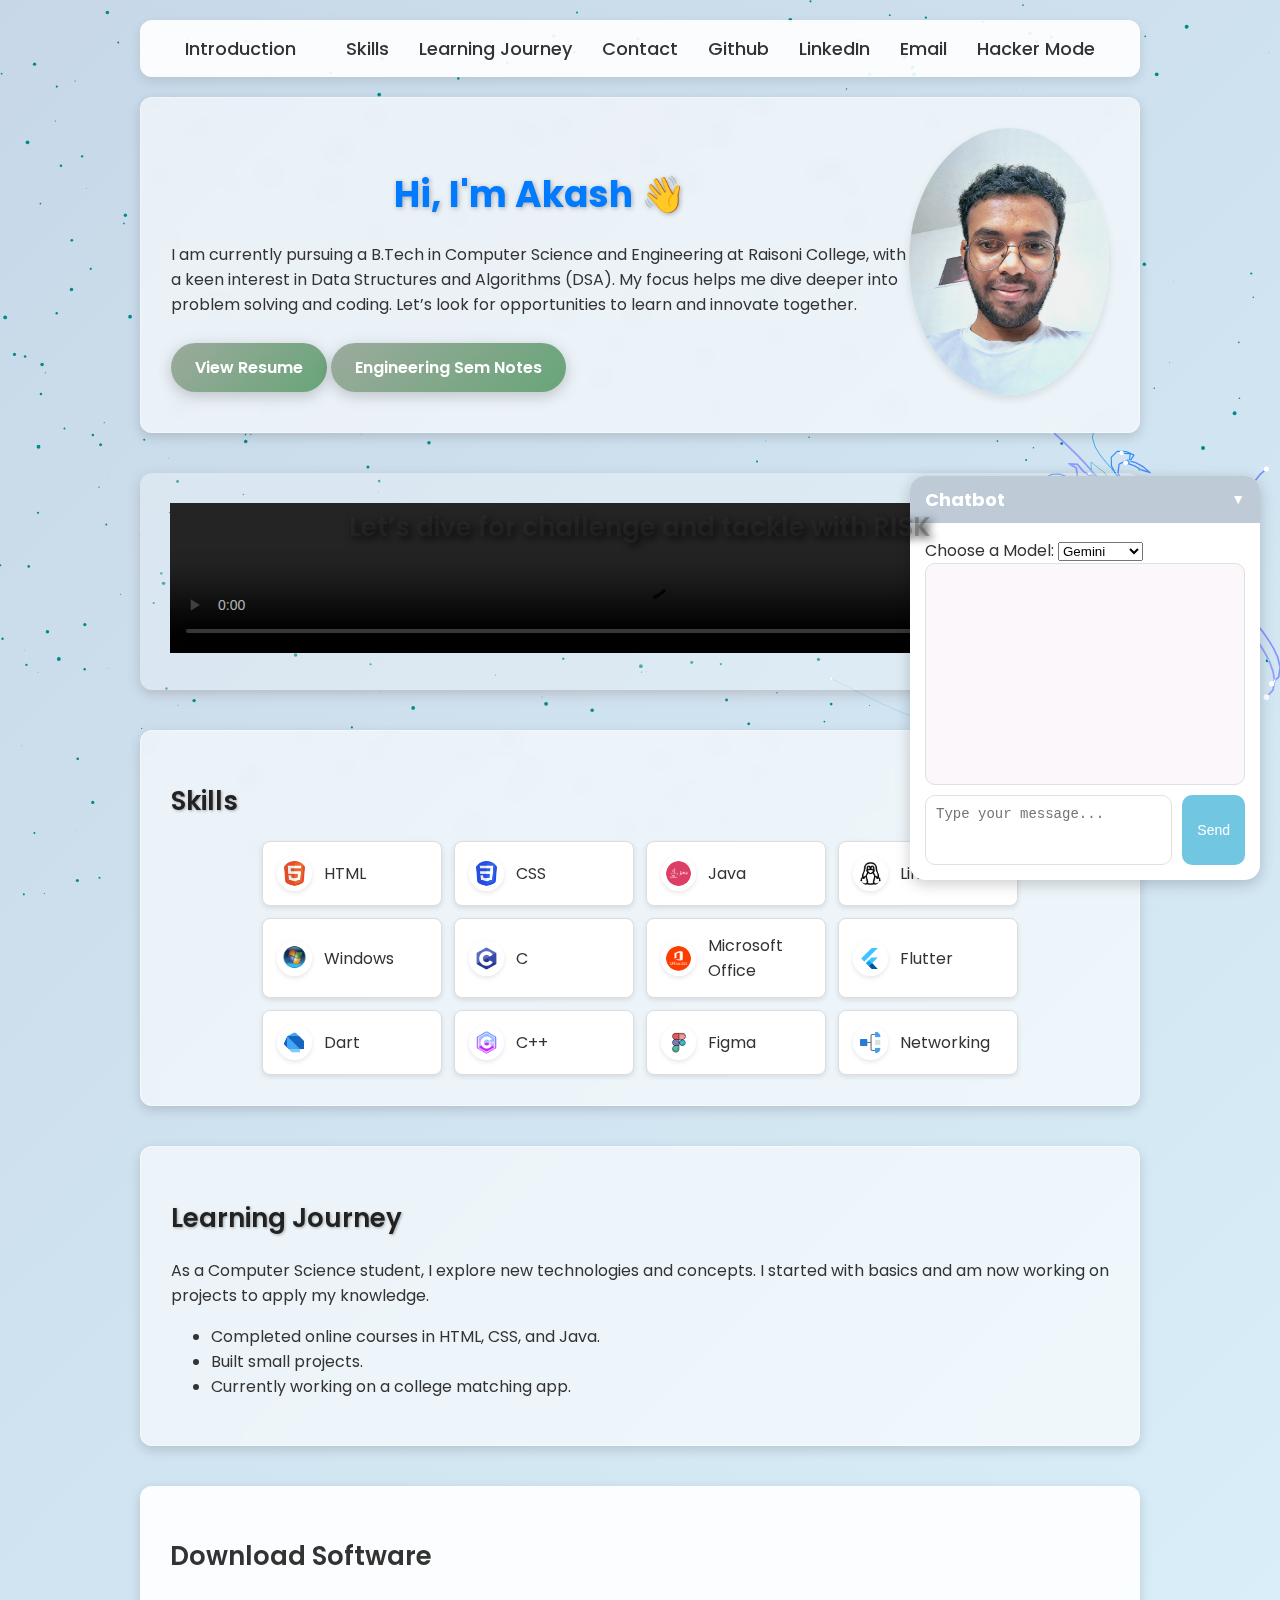
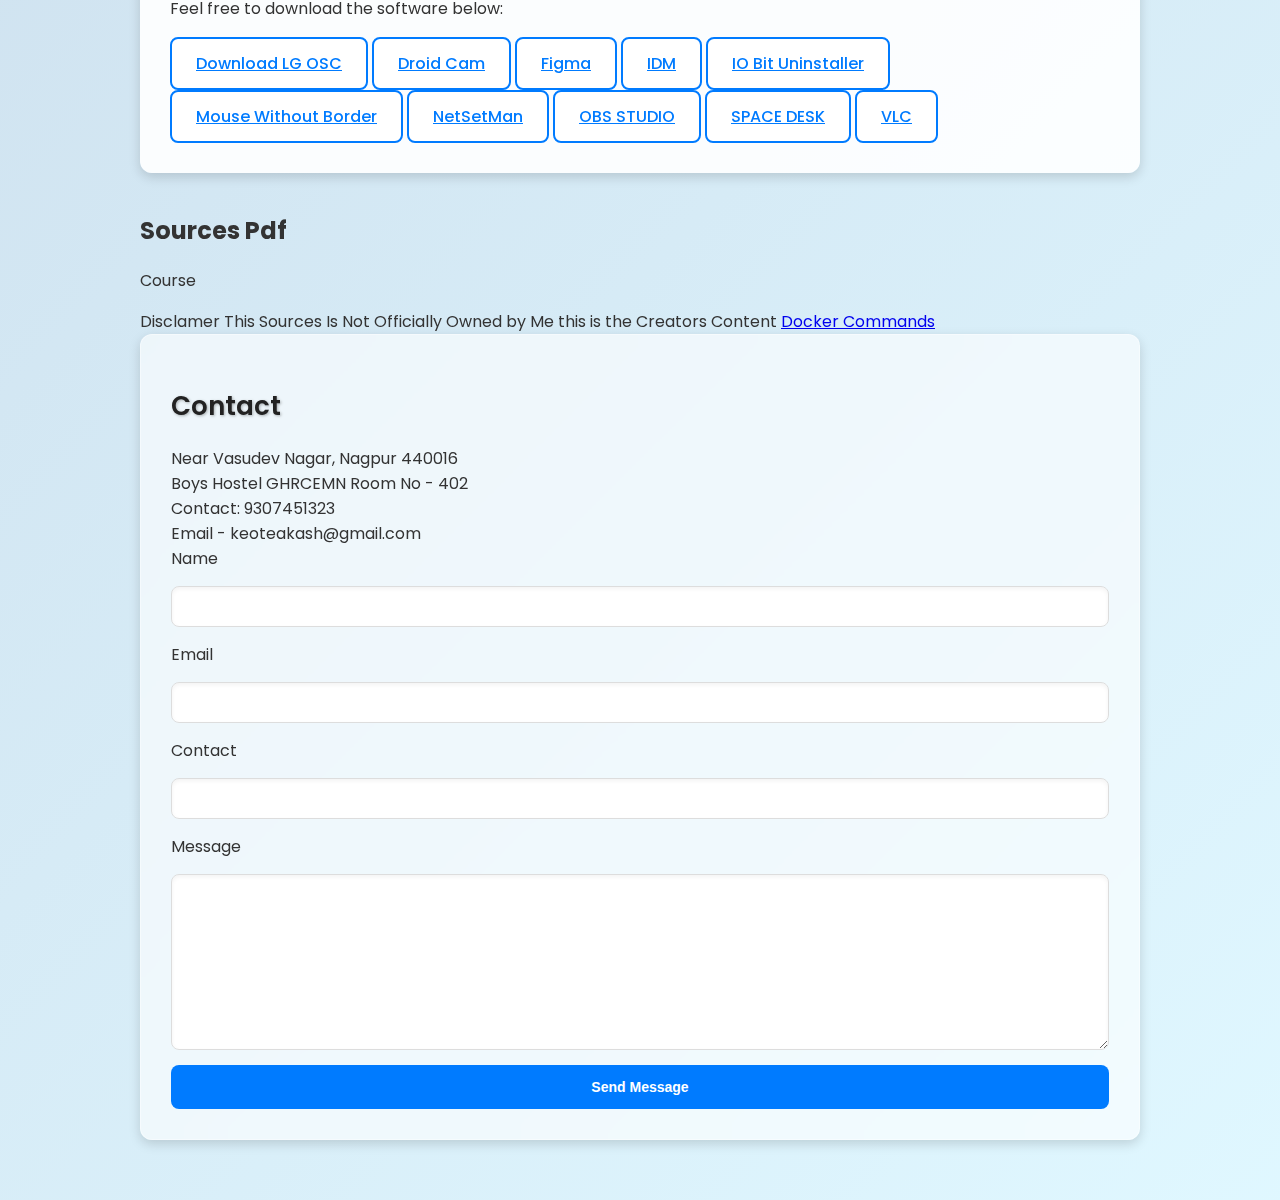
<file: index.html>
<!DOCTYPE html>
<html lang="en">
<head>
  <meta charset="UTF-8">
  <meta name="viewport" content="width=device-width, initial-scale=1.0">
  <title>Portfolio</title>
  <link href="https://fonts.googleapis.com/css2?family=Poppins:wght@400;600&display=swap" rel="stylesheet">
  <link rel="stylesheet" href="https://AkashKeote.github.io/Assets/styles.css">

  <!-- Google AdSense Meta Tag Verification -->
  <meta name="google-adsense-account" content="ca-pub-7077330275935634">

  <!-- Google AdSense Auto Ads -->
  <script async src="https://pagead2.googlesyndication.com/pagead/js/adsbygoogle.js?client=ca-pub-7077330275935634"
     crossorigin="anonymous"></script>
</head>

<body>
  <!-- Navigation -->
  <nav>
    <div class="left">
      <a href="#">Introduction</a>
    </div>

    <div class="right">
      <a href="#skills">Skills</a>
      <a href="#learning-journey">Learning Journey</a>
      <a href="#contact">Contact</a>
      <a href="https://github.com/AkashKeote" target="_blank">Github</a>
      <a href="https://www.linkedin.com/in/akashkeote/" target="_blank">LinkedIn</a>
      <a href="mailto:keoteakash@gmail.com">Email</a>
      <a href="#" id="hacker-mode-toggle">Hacker Mode</a>
    </div>
  </nav>

  <main>
    <!-- SECTION 1: Profile -->
    <section class="hero-section fade-in">
      <div class="text">
        <h2>Hi, I'm Akash 👋</h2>
        <p>I am currently pursuing a B.Tech in Computer Science and Engineering at Raisoni College, with a keen interest in Data Structures and Algorithms (DSA). My focus helps me dive deeper into problem solving and coding. Let’s look for opportunities to learn and innovate together.</p>
        <a href="https://drive.google.com/drive/folders/1ID1uHzPu7DBdMX9e4SsYGLmeYbclXA76?usp=drive_link" target="_blank" class="view-resume-button">View Resume</a>
        <a href="https://drive.google.com/drive/folders/14gwS2GpMkEbUhupOc-_rJtEkGLhwNldQ?usp=drive_link" target="_blank" class="view-resume-button">Engineering Sem Notes</a>
      </div>
      <div class="headshot">
        <img src="https://AkashKeote.github.io/Assets/profile.jpg" alt="Akash Keote">
      </div>
    </section>

    <!-- SECTION 2: Brand Video -->
    <section class="video-section" id="video-section">
      <h2>Let’s dive for challenge and tackle with RISK</h2>
      <video id="hero-video" controls autoplay muted loop>
        <source src="https://AkashKeote.github.io/Assets/spiderman-video.mp4" type="video/mp4">
        Your browser does not support the video tag.
      </video>
    </section>

    <!-- SECTION 3: Skills -->
    <section id="skills" class="skills-section">
      <h2>Skills</h2>
      <div class="cells">
        <div class="cell">
          <img src="https://AkashKeote.github.io/Assets/html-logo.webp" alt="HTML logo">
          <span>HTML</span>
        </div>
        <div class="cell">
          <img src="https://AkashKeote.github.io/Assets/css-logo.webp" alt="CSS logo">
          <span>CSS</span>
        </div>
        <div class="cell">
          <img src="https://AkashKeote.github.io/Assets/java.png" alt="Java logo">
          <span>Java</span>
        </div>
        <div class="cell">
          <img src="https://AkashKeote.github.io/Assets/Linux.png" alt="Linux logo">
          <span>Linux</span>
        </div>
        <div class="cell">
          <img src="https://AkashKeote.github.io/Assets/Windows.png" alt="Windows logo">
          <span>Windows</span>
        </div>
        <div class="cell">
          <img src="https://AkashKeote.github.io/Assets/C.png" alt="C logo">
          <span>C</span>
        </div>
        <div class="cell">
          <img src="https://AkashKeote.github.io/Assets/365.png" alt="Microsoft Office logo">
          <span>Microsoft Office</span>
        </div>
        <div class="cell">
          <img src="https://AkashKeote.github.io/Assets/icons8-flutter-48.png" alt="Flutter logo">
          <span>Flutter</span>
        </div>
        <div class="cell">
          <img src="https://AkashKeote.github.io/Assets/icons8-dart-48.png" alt="Dart logo">
          <span>Dart</span>
        </div>
        <div class="cell">
          <img src="https://AkashKeote.github.io/Assets/icons8-c++-64.png" alt="C++ logo">
          <span>C++</span>
        </div>
        <div class="cell">
          <img src="https://AkashKeote.github.io/Assets/icons8-figma-100.png" alt="Figma logo">
          <span>Figma</span>
        </div>
        <div class="cell">
          <img src="https://AkashKeote.github.io/Assets/icons8-networking-96.png" alt="Networking logo">
          <span>Networking</span>
        </div>
      </div>
    </section>

    <!-- SECTION 4: Learning Journey -->
    <section id="learning-journey" class="learning-journey-section">
      <h2>Learning Journey</h2>
      <div class="text">
        <p>As a Computer Science student, I explore new technologies and concepts. I started with basics and am now working on projects to apply my knowledge.</p>
        <ul>
          <li>Completed online courses in HTML, CSS, and Java.</li>
          <li>Built small projects.</li>
          <li>Currently working on a college matching app.</li>
        </ul>
      </div>
    </section>

    <!-- SECTION 5: Download -->
    <section id="download" class="download-section">
      <h2>Download Software</h2>
      <div class="text">
        <p>Feel free to download the software below:</p>
        <a href="https://drive.google.com/file/d/1M55o6E3tvjJA-oT1IVCPrLPCVE-2h66O/view?usp=sharing" download class="download-link">Download LG OSC</a>
        <a href="https://drive.google.com/file/d/1zv5BAvZJvWthX6a6KlD2WPw8_h8LKeCm/view?usp=drive_link" download class="download-link">Droid Cam</a>
        <a href="https://drive.google.com/file/d/1lpjZEfHs97WSl7_i-AFly262DHP0xwQ5/view?usp=drive_link" download class="download-link">Figma</a>
        <a href="https://drive.google.com/file/d/1IEnUquPAN4ZcHOsIOo-_rY_E1gOvlua6/view?usp=drive_link" download class="download-link">IDM</a>
        <a href="https://drive.google.com/file/d/1uja_XpUkoM8L32DUBHJBTchq3hIGXlYV/view?usp=drive_link" download class="download-link">IO Bit Uninstaller</a>
        <a href="https://drive.google.com/file/d/1oQWPd4YnFpfxDj3Hcpdok0gEWV3Ue3St/view?usp=drive_link" download class="download-link">Mouse Without Border</a>
        <a href="https://drive.google.com/file/d/1f-pBXIU4zMCXgjskbAlvqjfM4E09mfoT/view?usp=drive_link" download class="download-link">NetSetMan</a>
        <a href="https://drive.google.com/file/d/155qa6U_AV34uR4gYf30dTtuslQuX_w9Z/view?usp=drive_link" download class="download-link">OBS STUDIO</a>
        <a href="https://drive.google.com/file/d/1fRYya-P6qzAGPZmycfQIucGKGs3qiyNZ/view?usp=drive_link" download class="download-link">SPACE DESK</a>
        <a href="https://drive.google.com/file/d/14LK9ZIrqTJM7Ry3xCJYWju4frEqQIQDF/view?usp=drive_link" download class="download-link">VLC</a>
      </div>
    </section>

  <!---  <section id="view" class="download-section">
      <h2>Courses</h2>
      <div class="text">
        <p>Course</p>
        <a href="https://drive.google.com/drive/folders/1hrFOKlBWiUDr-OvJ3gpiG_0T4FvrjdlT?usp=sharing" class="download-link">Course 1</a>
        <a href="https://1024terabox.com/s/1YgCQ86ldns3isYvpRDk-pA" class="download-link">Course 2</a>
      </div>
    </section>
     <section id="view" class="download-section"> --->
      <h2>Sources Pdf</h2>
      <div class="text">
        <p>Course</p>
        Disclamer This Sources Is Not Officially Owned by Me this is the Creators Content
        <a href="https://lwfiles.mycourse.app/62a6cd5e1e9e2fbf212d608d-public/publicFiles/Docker%20CheatSheet%20ApnaCollege.pdf" class="download-link">Docker Commands</a>
       
      </div>
    </section>

    <!-- SECTION 6: Contact -->
    <section id="contact" class="contact-section">
      <h2>Contact</h2>
      <div class="text">
        Near Vasudev Nagar, Nagpur 440016<br />
        Boys Hostel GHRCEMN Room No - 402<br />
        Contact: 9307451323<br />
        Email - keoteakash@gmail.com
      </div>

        <form id="contactForm" action="https://script.google.com/macros/s/AKfycbym-HdBRM1f5UjFb8x0BT8hvGGxNejJfojuhsOo9_szaH-lqGOBxCjSyNg77eUxopm_/exec" method="POST">
        <label for="name">Name</label>
        <input type="text" id="name" name="name" required>
        <label for="email">Email</label>
        <input type="email" id="email" name="email" required>
         <label for="contact">Contact</label>
        <input type="contact" id="contact" name="contact" required>
        <label for="message">Message</label>
        <textarea id="message" name="message" cols="30" rows="10" required></textarea>
        <button type="submit">Send Message</button>
      </form>
    </section>

    <script src="https://AkashKeote.github.io/Assets/script.js"></script>
  </main>

  <canvas id="canvas"></canvas>
  <script src="https://AkashKeote.github.io/Assets/scrpt.js"></script>

  <!-- Chatbot Interface -->
  <div id="chatbot">
    <div id="chatbot-header" onclick="toggleChatbot()">
      <h2>Chatbot</h2>
      <span id="toggle-icon">▼</span>
    </div>

    <div id="chatbot-content">
      <label for="model-choice">Choose a Model:</label>
      <select id="model-choice">
        <option value="gemini">Gemini</option>
        <option value="chatgpt">DeepSeek</option>
      </select>

      <div id="chat-window">
        <!-- Chat messages will appear here -->
      </div>

      <div id="chatbot-input-area">
        <textarea id="user-input" rows="3" placeholder="Type your message..."></textarea>
        <button onclick="sendMessage()">Send</button>
      </div>

      <div id="response"></div>
    </div>
  </div>

  <script src="https://AkashKeote.github.io/Assets/chat.js"></script>
</body>
</html>
</file>
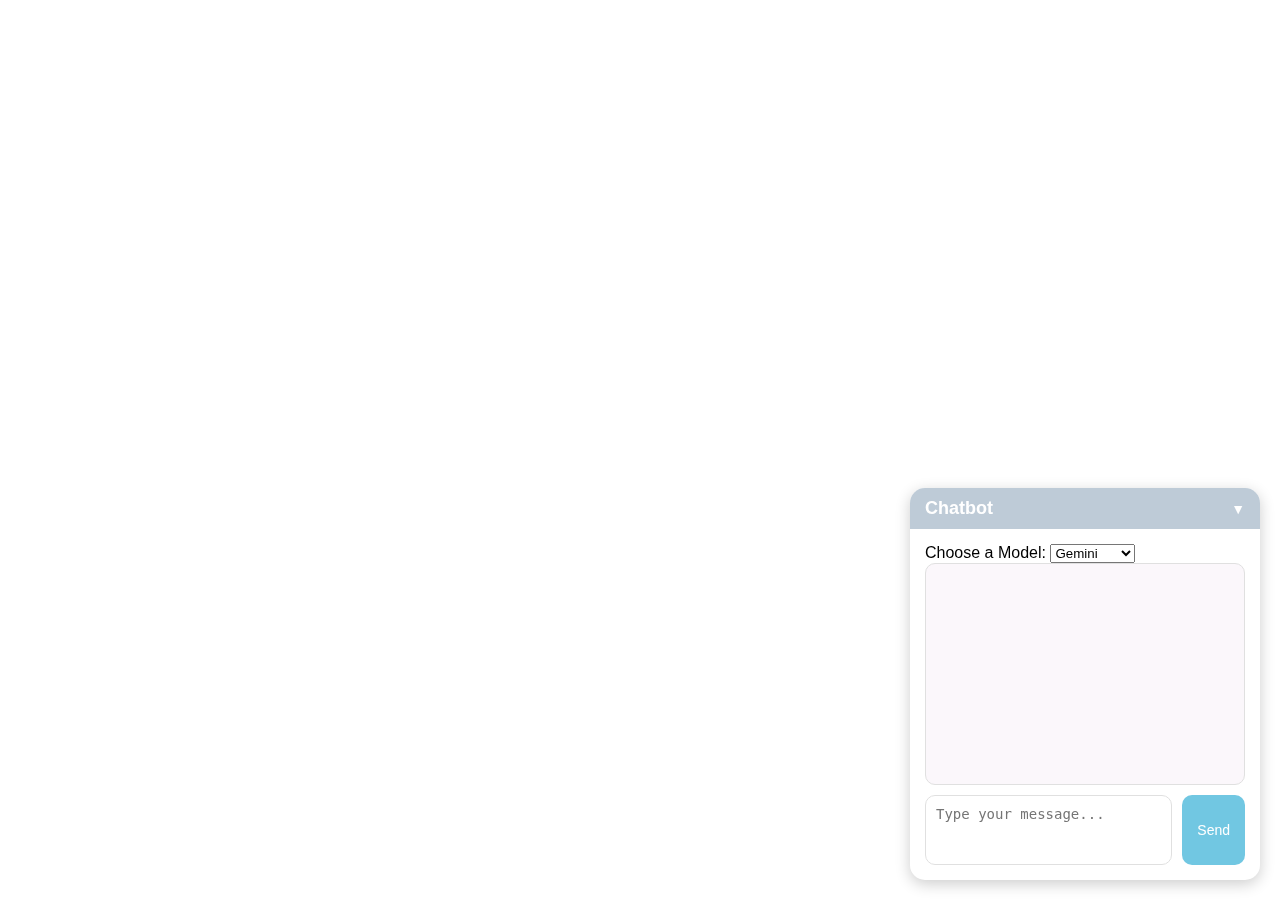
<file: chatbot.html>
<!DOCTYPE html>
<html lang="en">
<head>
    <meta charset="UTF-8">
    <meta name="viewport" content="width=device-width, initial-scale=1.0">
    <title>Meditation Chatbot</title>
    <style>
        #chatbot {
  position: fixed;
  bottom: 20px;
  right: 20px; /* Positioned on the right side */
  width: 350px;
  background: #ffffff;
  border-radius: 15px;
  box-shadow: 0 4px 15px rgba(0, 0, 0, 0.2);
  font-family: 'Poppins', sans-serif;
  overflow: hidden;
  display: flex;
  flex-direction: column;
}
       /* Chatbot Header */
#chatbot-header {
  display: flex;
  justify-content: space-between;
  align-items: center;
  padding: 10px 15px;
  background: #aabacac2;
  color: white;
  cursor: pointer;
}

#chatbot-header h2 {
  margin: 0;
  font-size: 18px;
}

#toggle-icon {
  font-size: 14px;
}

/* Chatbot Content */
#chatbot-content {
  padding: 15px;
  display: block; /* Initially visible */
}

/* Chat Window */
#chat-window {
  height: 200px;
  padding: 10px;
  overflow-y: auto;
  background: #f3e4f34d;
  border: 1px solid #e0e0e0;
  border-radius: 10px;
  margin-bottom: 10px;
}

/* Chat Messages */
.message {
  margin-bottom: 10px;
  padding: 10px;
  border-radius: 10px;
  max-width: 80%;
  word-wrap: break-word;
}

.user-message {
  background: #6fb3b6;
  color: white;
  margin-left: auto;
}

.bot-message {
  background: #e0e0e0;
  color: #333;
 margin-right: auto;
}

/* Input Area */
#chatbot-input-area {
  display: flex;
  gap: 10px;
}

#user-input {
  flex: 1;
  padding: 10px;
  border: 1px solid #e0e0e0;
  border-radius: 10px;
  outline: none;
  font-size: 14px;
  resize: none;
}

#user-input:focus {
  border-color: #007bff;
}

button {
  padding: 10px 15px;
  background: #4db9dacb;
  color: white;
  border: none;
  border-radius: 10px;
  cursor: pointer;
  font-size: 14px;
  transition: background 0.3s ease;
}

button:hover {
  background: #3b87d8;
}

/* Scrollbar Styling */
#chat-window::-webkit-scrollbar {
  width: 8px;
}

#chat-window::-webkit-scrollbar-track {
  background: #f1f1f1;
}

#chat-window::-webkit-scrollbar-thumb {
  background: #888;
  border-radius: 4px;
}

#chat-window::-webkit-scrollbar-thumb:hover {
  background: #555;
}
    </style>
</head>
<body>
      <!-- Chatbot Interface -->
  <div id="chatbot">
    <div id="chatbot-header" onclick="toggleChatbot()">
      <h2>Chatbot</h2>
      <span id="toggle-icon">▼</span>
    </div>

    <div id="chatbot-content">
      <label for="model-choice">Choose a Model:</label>
      <select id="model-choice">
        <option value="gemini">Gemini</option>
        <option value="chatgpt">DeepSeek</option>
      </select>

      <div id="chat-window">
        <!-- Chat messages will appear here -->
      </div>

      <div id="chatbot-input-area">
        <textarea id="user-input" rows="3" placeholder="Type your message..."></textarea>
        <button onclick="sendMessage()">Send</button>
      </div>

      <div id="response"></div>
    </div>
  </div>


      <script src="https://AkashKeote.github.io/Assets/chat.js"></script>
</body>
</html>
</file>
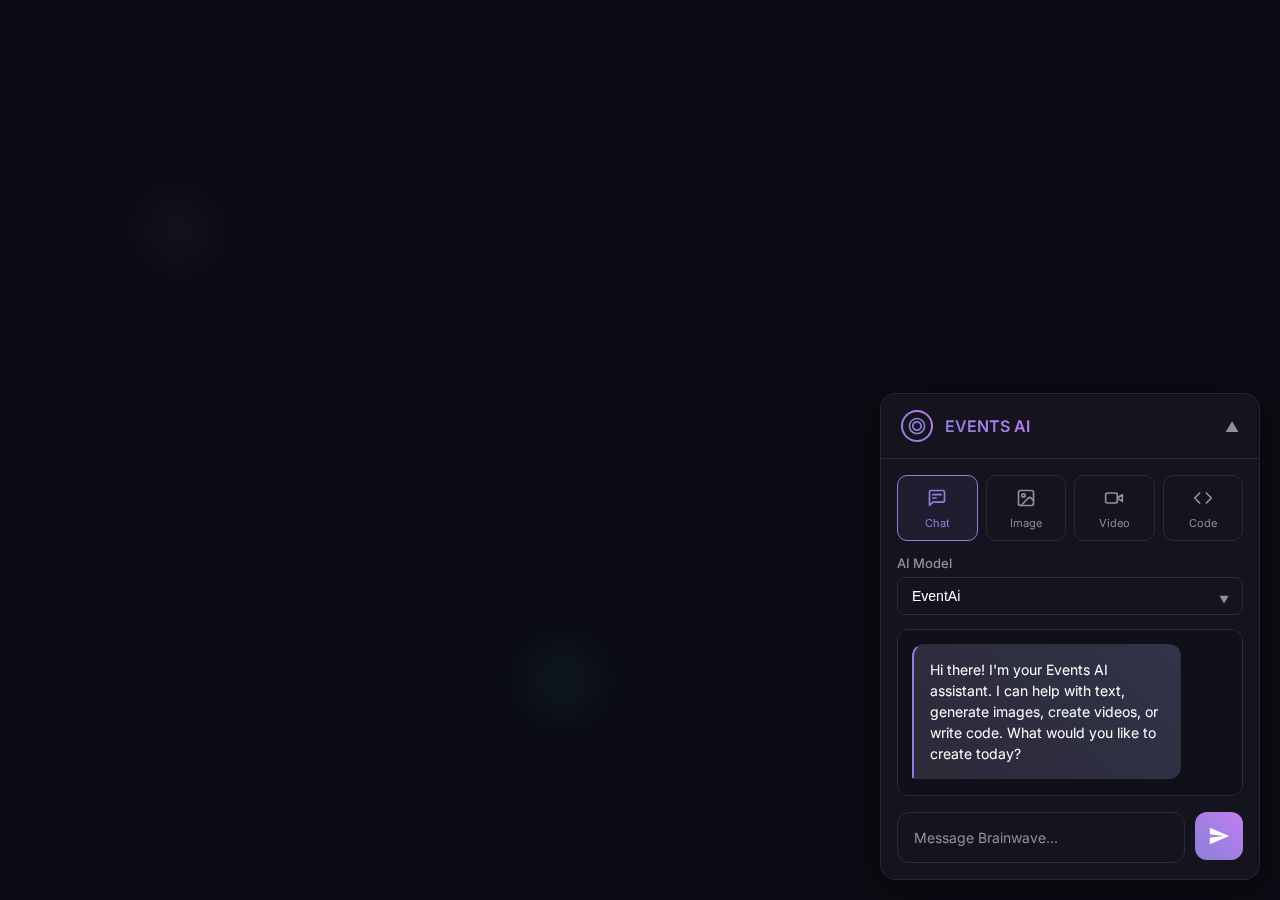
<file: chatbotbrain.html>
<!DOCTYPE html>
<html lang="en">
<head>
    <meta charset="UTF-8">
    <meta name="viewport" content="width=device-width, initial-scale=1.0">
    <title>Event AI Chatbot</title>
    <link href="https://fonts.googleapis.com/css2?family=Inter:wght@400;500;600;700&display=swap" rel="stylesheet">
    <style>
      :root {
          --bg-dark: #0b0b13;
          --bg-card: #14141f;
          --primary: #8A7FD9;
          --primary-gradient: linear-gradient(45deg, #8A7FD9, #c17eef);
          --accent: #46e1cb;
          --accent-pink: #ff3af2;
          --text: #ffffff;
          --text-secondary: #8f8fa3;
          --border: #2a2a38;
      }
      
      * {
          margin: 0;
          padding: 0;
          box-sizing: border-box;
      }
      
      body {
          font-family: 'Inter', sans-serif;
          color: var(--text);
          background-color: var(--bg-dark);
      }
      
      #chatbot {
          position: fixed;
          bottom: 20px;
          right: 20px;
          width: 380px;
          background: var(--bg-card);
          border-radius: 16px;
          box-shadow: 0 8px 32px rgba(0, 0, 0, 0.4);
          overflow: hidden;
          display: flex;
          flex-direction: column;
          transition: all 0.3s ease;
          border: 1px solid rgba(255, 255, 255, 0.08);
      }
      
      #chatbot.minimized {
          height: 60px;
      }
      
      /* Chatbot Header */
      #chatbot-header {
          display: flex;
          justify-content: space-between;
          align-items: center;
          padding: 16px 20px;
          background: rgba(20, 20, 31, 0.8);
          border-bottom: 1px solid var(--border);
          backdrop-filter: blur(10px);
          cursor: pointer;
      }
      
      .header-content {
          display: flex;
          align-items: center;
          gap: 12px;
      }
      
      .bot-avatar {
          width: 32px;
          height: 32px;
          background: var(--primary-gradient);
          border-radius: 50%;
          display: flex;
          align-items: center;
          justify-content: center;
          position: relative;
          overflow: hidden;
      }
      
      .bot-avatar::before {
          content: '';
          position: absolute;
          width: 28px;
          height: 28px;
          background: var(--bg-card);
          border-radius: 50%;
      }
      
      .bot-avatar svg {
          width: 20px;
          height: 20px;
          fill: var(--primary);
          position: relative;
          z-index: 1;
      }
      
      #chatbot-header h2 {
          margin: 0;
          font-size: 16px;
          font-weight: 600;
          background: var(--primary-gradient);
            -webkit-background-clip: text;
            background-clip: text;
          -webkit-text-fill-color: transparent;
      }
      
      #toggle-icon {
          font-size: 14px;
          transition: transform 0.3s ease;
          color: var(--text-secondary);
      }
      
      .minimized #toggle-icon {
          transform: rotate(180deg);
      }
      
      /* Chatbot Content */
      #chatbot-content {
          padding: 16px;
          display: flex;
          flex-direction: column;
          height: 420px;
          transition: height 0.3s ease;
      }
      
      .minimized #chatbot-content {
          height: 0;
          padding: 0;
          overflow: hidden;
      }
      
      /* Model Selector */
      .model-selector {
          margin-bottom: 14px;
          position: relative;
      }
      
      .model-selector label {
          display: block;
          margin-bottom: 6px;
          font-size: 13px;
          font-weight: 500;
          color: var(--text-secondary);
      }
      
      #model-choice {
          width: 100%;
          padding: 10px 14px;
          border: 1px solid var(--border);
          border-radius: 8px;
          font-size: 14px;
          color: var(--text);
          background-color: rgba(20, 20, 31, 0.6);
          outline: none;
          appearance: none;
          transition: border-color 0.2s;
      }
      
      .model-selector::after {
          content: '▼';
          position: absolute;
          right: 14px;
          bottom: 10px;
          color: var(--text-secondary);
          font-size: 10px;
          pointer-events: none;
      }
      
      #model-choice:focus {
          border-color: var(--primary);
      }
      
      /* Chat Window */
      #chat-window {
          flex: 1;
          padding: 14px;
          overflow-y: auto;
          background: rgba(10, 10, 18, 0.4);
          border-radius: 12px;
          margin-bottom: 16px;
          border: 1px solid var(--border);
          position: relative;
      }
      
      #chat-window::before {
          content: '';
          position: absolute;
          top: 0;
          left: 0;
          right: 0;
          height: 60px;
          background: linear-gradient(to bottom, rgba(20, 20, 31, 0.8), transparent);
          pointer-events: none;
          opacity: 0;
          transition: opacity 0.3s;
          border-radius: 12px 12px 0 0;
          z-index: 1;
      }
      
      #chat-window.scrolled::before {
          opacity: 1;
      }
      
      /* Chat Messages */
      .message {
          margin-bottom: 16px;
          padding: 14px 16px;
          border-radius: 12px;
          max-width: 85%;
          font-size: 14px;
          line-height: 1.5;
          position: relative;
          animation: fadeIn 0.3s ease;
          border: 1px solid transparent;
      }
      
      @keyframes fadeIn {
          from { opacity: 0; transform: translateY(10px); }
          to { opacity: 1; transform: translateY(0); }
      }
      
      .user-message {
          background: linear-gradient(45deg, #1f1f2c, #292938);
          color: var(--text);
          margin-left: auto;
          border-bottom-right-radius: 2px;
          border: 1px solid rgba(255, 255, 255, 0.05);
      }
      
      .bot-message {
          background: linear-gradient(45deg, #2a2a38, #33334a);
          color: var(--text);
          margin-right: auto;
          border-bottom-left-radius: 2px;
          border-left: 2px solid var(--primary);
      }
      
      /* Typing indicator */
      .typing-indicator {
          display: flex;
          align-items: center;
          gap: 4px;
          margin-right: auto;
          background: linear-gradient(45deg, #2a2a38, #33334a);
          padding: 12px 14px;
          border-radius: 12px;
          border-left: 2px solid var(--primary);
          margin-bottom: 16px;
      }
      
      .typing-indicator span {
          height: 8px;
          width: 8px;
          float: left;
          margin: 0 1px;
          background-color: var(--primary);
          display: block;
          border-radius: 50%;
          opacity: 0.4;
      }
      
      .typing-indicator span:nth-of-type(1) {
          animation: 1s blink infinite 0.3333s;
      }
      
      .typing-indicator span:nth-of-type(2) {
          animation: 1s blink infinite 0.6666s;
      }
      
      .typing-indicator span:nth-of-type(3) {
          animation: 1s blink infinite 0.9999s;
      }
      
      @keyframes blink {
          50% { opacity: 1; }
      }
      
      /* Input Area */
      #chatbot-input-area {
          display: flex;
          gap: 10px;
          position: relative;
      }
      
      #user-input {
          flex: 1;
          padding: 16px;
          border: 1px solid var(--border);
          border-radius: 12px;
          outline: none;
          font-size: 14px;
          color: var(--text);
          resize: none;
          background: rgba(20, 20, 31, 0.6);
          max-height: 120px;
          font-family: 'Inter', sans-serif;
          transition: border-color 0.2s;
      }
      
      #user-input:focus {
          border-color: var(--primary);
      }
      
      #user-input::placeholder {
          color: var(--text-secondary);
      }
      
      button {
          padding: 0;
          width: 48px;
          height: 48px;
          background: var(--primary-gradient);
          color: white;
          border: none;
          border-radius: 12px;
          cursor: pointer;
          font-size: 14px;
          font-weight: 500;
          transition: all 0.2s ease;
          display: flex;
          align-items: center;
          justify-content: center;
          position: relative;
          overflow: hidden;
      }
      
      button::before {
          content: '';
          position: absolute;
          top: 0;
          left: 0;
          right: 0;
          bottom: 0;
          background: rgba(255, 255, 255, 0.1);
          opacity: 0;
          transition: opacity 0.2s;
      }
      
      button:hover::before {
          opacity: 1;
      }
      
      button svg {
          width: 22px;
          height: 22px;
          fill: white;
          position: relative;
          z-index: 1;
      }
      
      /* Scrollbar Styling */
      #chat-window::-webkit-scrollbar {
          width: 4px;
      }
      
      #chat-window::-webkit-scrollbar-track {
          background: transparent;
      }
      
      #chat-window::-webkit-scrollbar-thumb {
          background: rgba(255, 255, 255, 0.1);
          border-radius: 4px;
      }
      
      #chat-window::-webkit-scrollbar-thumb:hover {
          background: rgba(255, 255, 255, 0.2);
      }
      
      /* Quick suggestions */
      .quick-suggestions {
          display: flex;
          flex-wrap: wrap;
          gap: 8px;
          margin-top: 14px;
      }
      
      .suggestion {
          background: rgba(20, 20, 31, 0.6);
          border: 1px solid var(--border);
          border-radius: 20px;
          padding: 8px 14px;
          font-size: 12px;
          cursor: pointer;
          transition: all 0.2s;
          color: var(--text-secondary);
      }
      
      .suggestion:hover {
          background: var(--primary);
          border-color: var(--primary);
          color: white;
      }
      
      /* Function buttons */
      .function-buttons {
          display: flex;
          margin-bottom: 14px;
          gap: 8px;
      }
      
      .function-button {
          flex: 1;
          background: rgba(20, 20, 31, 0.6);
          border: 1px solid var(--border);
          border-radius: 10px;
          padding: 10px;
          display: flex;
          flex-direction: column;
          align-items: center;
          justify-content: center;
          cursor: pointer;
          transition: all 0.2s;
      }
      
      .function-button:hover {
          background: rgba(30, 30, 46, 0.8);
          border-color: var(--primary);
      }
      
      .function-button.active {
          border-color: var(--primary);
          background: rgba(138, 127, 217, 0.1);
      }
      
      .function-button .icon {
          width: 24px;
          height: 24px;
          display: flex;
          align-items: center;
          justify-content: center;
          margin-bottom: 6px;
      }
      
      .function-button .label {
          font-size: 11px;
          color: var(--text-secondary);
      }
      
      .function-button:hover .label {
          color: var(--text);
      }
      
      .function-button.active .label {
          color: var(--primary);
      }
      
      /* Glowing effect */
      .glow {
          position: absolute;
          width: 100px;
          height: 100px;
          background: radial-gradient(circle, var(--primary) 0%, transparent 70%);
          border-radius: 50%;
          opacity: 0.1;
          filter: blur(20px);
          pointer-events: none;
          z-index: -1;
      }
      
      .glow.pink {
          background: radial-gradient(circle, var(--accent-pink) 0%, transparent 70%);
      }
      
      .glow.teal {
          background: radial-gradient(circle, var(--accent) 0%, transparent 70%);
      }
  </style>
</head>
<body>
    <!-- Chatbot Interface -->
    <div id="chatbot">
        <div id="chatbot-header" onclick="toggleChatbot()">
            <div class="header-content">
                <div class="bot-avatar">
                    <svg xmlns="http://www.w3.org/2000/svg" viewBox="0 0 24 24">
                        <path d="M12 2C6.48 2 2 6.48 2 12s4.48 10 10 10 10-4.48 10-10S17.52 2 12 2zm0 18c-4.41 0-8-3.59-8-8s3.59-8 8-8 8 3.59 8 8-3.59 8-8 8zm0-14c-3.3 0-6 2.7-6 6s2.7 6 6 6 6-2.7 6-6-2.7-6-6-6zm0 2c2.21 0 4 1.79 4 4s-1.79 4-4 4-4-1.79-4-4 1.79-4 4-4z"/>
                    </svg>
                </div>
                <h2>EVENTS AI</h2>
            </div>
            <span id="toggle-icon">▲</span>
        </div>
        <div id="chatbot-content">
            <div class="function-buttons">
                <div class="function-button active" onclick="switchFunction(this, 'chat')">
                    <div class="icon">
                        <svg xmlns="http://www.w3.org/2000/svg" width="20" height="20" viewBox="0 0 24 24" fill="none" stroke="currentColor" stroke-width="2" stroke-linecap="round" stroke-linejoin="round" class="lucide lucide-message-square-text">
                            <path d="M21 15a2 2 0 0 1-2 2H7l-4 4V5a2 2 0 0 1 2-2h14a2 2 0 0 1 2 2z" fill="none" stroke="#8A7FD9"></path>
                            <path d="M7 8h10" stroke="#8A7FD9"></path>
                            <path d="M7 12h4" stroke="#8A7FD9"></path>
                        </svg>
                    </div>
                    <div class="label">Chat</div>
                </div>
                <div class="function-button" onclick="switchFunction(this, 'image')">
                    <div class="icon">
                        <svg xmlns="http://www.w3.org/2000/svg" width="20" height="20" viewBox="0 0 24 24" fill="none" stroke="currentColor" stroke-width="2" stroke-linecap="round" stroke-linejoin="round" class="lucide lucide-image">
                            <rect width="18" height="18" x="3" y="3" rx="2" ry="2" fill="none" stroke="#8f8fa3"></rect>
                            <circle cx="9" cy="9" r="2" stroke="#8f8fa3"></circle>
                            <path d="m21 15-3.086-3.086a2 2 0 0 0-2.828 0L6 21" stroke="#8f8fa3"></path>
                        </svg>
                    </div>
                    <div class="label">Image</div>
                </div>
                <div class="function-button" onclick="switchFunction(this, 'video')">
                    <div class="icon">
                        <svg xmlns="http://www.w3.org/2000/svg" width="20" height="20" viewBox="0 0 24 24" fill="none" stroke="currentColor" stroke-width="2" stroke-linecap="round" stroke-linejoin="round" class="lucide lucide-video">
                            <path d="m22 8-6 4 6 4V8Z" fill="none" stroke="#8f8fa3"></path>
                            <rect width="14" height="12" x="2" y="6" rx="2" ry="2" fill="none" stroke="#8f8fa3"></rect>
                        </svg>
                    </div>
                    <div class="label">Video</div>
                </div>
                <div class="function-button" onclick="switchFunction(this, 'code')">
                    <div class="icon">
                        <svg xmlns="http://www.w3.org/2000/svg" width="20" height="20" viewBox="0 0 24 24" fill="none" stroke="currentColor" stroke-width="2" stroke-linecap="round" stroke-linejoin="round" class="lucide lucide-code">
                            <polyline points="16 18 22 12 16 6" fill="none" stroke="#8f8fa3"></polyline>
                            <polyline points="8 6 2 12 8 18" fill="none" stroke="#8f8fa3"></polyline>
                        </svg>
                    </div>
                    <div class="label">Code</div>
                </div>
            </div>
            
            <div class="model-selector">
                <label for="model-choice">AI Model</label>
                <select id="model-choice">
                    <option value="eventmodel">EventAi</option>
                    <option value="gemini">ChatGpt</option>
                    <option value="chatgpt">DeepSeek</option>
                </select>
            </div>
            
            <div id="chat-window">
                <div class="message bot-message">
                    Hi there! I'm your Events AI assistant. I can help with text, generate images, create videos, or write code. What would you like to create today?
                </div>
                
                <div class="quick-suggestions">
                    <div class="suggestion" onclick="suggestTopic(this)">Enhance a photo</div>
                    <div class="suggestion" onclick="suggestTopic(this)">Generate video</div>
                    <div class="suggestion" onclick="suggestTopic(this)">Write code</div>
                    <div class="suggestion" onclick="suggestTopic(this)">Creative writing</div>
                </div>
            </div>
            
            <div id="chatbot-input-area">
                <textarea id="user-input" rows="1" placeholder="Message Brainwave..." oninput="autoResize(this)"></textarea>
                <button onclick="sendMessage()">
                    <svg xmlns="http://www.w3.org/2000/svg" viewBox="0 0 24 24">
                        <path d="M2.01 21L23 12 2.01 3 2 10l15 2-15 2z"/>
                    </svg>
                </button>
            </div>
        </div>
    </div>
    
    <div class="glow" style="top: 20%; left: 10%;"></div>
    <div class="glow pink" style="top: 50%; left: 80%;"></div>
    <div class="glow teal" style="top: 70%; left: 40%;"></div>

    <script>
// Function to toggle chatbot collapse/expand
function toggleChatbot() {
    const chatbot = document.getElementById('chatbot');
    chatbot.classList.toggle('minimized');
    
    const toggleIcon = document.getElementById('toggle-icon');
    toggleIcon.textContent = chatbot.classList.contains('minimized') ? '▼' : '▲';
}

// Function to auto-resize textarea as user types
function autoResize(textarea) {
    textarea.style.height = 'auto';
    textarea.style.height = (textarea.scrollHeight) + 'px';
    
    // Limit max height
    if (textarea.scrollHeight > 120) {
        textarea.style.overflowY = 'auto';
    } else {
        textarea.style.overflowY = 'hidden';
    }
}

// Show typing indicator
function showTypingIndicator() {
    const chatWindow = document.getElementById('chat-window');
    const typingDiv = document.createElement('div');
    typingDiv.classList.add('typing-indicator');
    typingDiv.id = 'typing-indicator';
    
    for (let i = 0; i < 3; i++) {
        const dot = document.createElement('span');
        typingDiv.appendChild(dot);
    }
    
    chatWindow.appendChild(typingDiv);
    chatWindow.scrollTop = chatWindow.scrollHeight;
}

// Remove typing indicator
function removeTypingIndicator() {
    const typingIndicator = document.getElementById('typing-indicator');
    if (typingIndicator) {
        typingIndicator.remove();
    }
}

// Switch between functions (chat, image, video, code)
function switchFunction(element, type) {
    // Remove active class from all buttons
    document.querySelectorAll('.function-button').forEach(button => {
        button.classList.remove('active');
    });
    
    // Add active class to clicked button
    element.classList.add('active');
    
    // Update placeholder based on function
    const userInput = document.getElementById('user-input');
    
    switch(type) {
        case 'chat':
            userInput.placeholder = "Message Events Ai...";
            break;
        case 'image':
            userInput.placeholder = "Describe the event in image ...";
            break;
        case 'video':
            userInput.placeholder = "Describe the event detail in video...";
            break;
        case 'code':
            userInput.placeholder = "Describe the code you need...";
            break;
    }
}

// Handle suggestion clicks
function suggestTopic(element) {
    const userInput = document.getElementById('user-input');
    userInput.value = element.textContent;
    userInput.focus();
    autoResize(userInput);
}

// Check scroll position for gradient effect
function checkScroll() {
    const chatWindow = document.getElementById('chat-window');
    if (chatWindow.scrollTop > 30) {
        chatWindow.classList.add('scrolled');
    } else {
        chatWindow.classList.remove('scrolled');
    }
}

// Add suggestions based on context
function addSuggestions(suggestions) {
    const chatWindow = document.getElementById('chat-window');
    const suggestionsDiv = document.createElement('div');
    suggestionsDiv.classList.add('quick-suggestions');
    
    suggestions.forEach(text => {
        const suggestion = document.createElement('div');
        suggestion.classList.add('suggestion');
        suggestion.textContent = text;
        suggestion.onclick = function() { suggestTopic(this); };
        suggestionsDiv.appendChild(suggestion);
    });
    
    chatWindow.appendChild(suggestionsDiv);
    chatWindow.scrollTop = chatWindow.scrollHeight;
}

// Function to send a message
async function sendMessage() {
    const userInput = document.getElementById("user-input");
    const message = userInput.value.trim();
    const modelChoice = document.getElementById("model-choice").value;
    
    if (message) {
        // Add user message to chat
        const userMessage = document.createElement("div");
        userMessage.className = "message user-message";
        userMessage.innerText = message;
        document.getElementById("chat-window").appendChild(userMessage);
        
        // Clear input field and reset height
        userInput.value = '';
        userInput.style.height = 'auto';
        
        // Show typing indicator
        showTypingIndicator();
        
        // Get active function
        const activeFunction = document.querySelector('.function-button.active .label').textContent.toLowerCase();
        
        try {
            // Fetch bot response from server
            const response = await fetch("/chat", {
                method: "POST",
                headers: {
                    "Content-Type": "application/json",
                },
                body: JSON.stringify({
                    message: message,
                    bot: modelChoice,
                    functionType: activeFunction
                }),
            });
            
            // Remove typing indicator
            removeTypingIndicator();
            
            if (!response.ok) {
                throw new Error(`Server responded with status: ${response.status}`);
            }
            
            const data = await response.json();
            
            // Add bot response to the chat window
            const botMessage = document.createElement("div");
            botMessage.className = "message bot-message";
            botMessage.innerText = data.response;
            document.getElementById("chat-window").appendChild(botMessage);
            
            // Add contextual suggestions based on function type and response
            if (activeFunction === 'chat') {
                addSuggestions(['Tell me more', 'Explain in detail', 'Give examples']);
            } else if (activeFunction === 'image') {
                addSuggestions(['Modify colors', 'Make it more realistic', 'Change style']);
            } else if (activeFunction === 'code') {
                addSuggestions(['Explain the code', 'Optimize it', 'Add comments']);
            } else if (activeFunction === 'video') {
                addSuggestions(['Change duration', 'Add transitions', 'Different style']);
            }
            
        } catch (error) {
            // Remove typing indicator
            removeTypingIndicator();
            
            // Display error message
            const errorMessage = document.createElement("div");
            errorMessage.className = "message bot-message";
            errorMessage.innerText = "Sorry, I encountered an error while processing your request. Please try again later.";
            document.getElementById("chat-window").appendChild(errorMessage);
            console.error("Error:", error);
        }
        
        // Scroll to bottom of chat window
        const chatWindow = document.getElementById("chat-window");
        chatWindow.scrollTop = chatWindow.scrollHeight;
        
        // Check if scrolled for gradient effect
        checkScroll();
    }
}

// Event listeners
document.addEventListener('DOMContentLoaded', function() {
    // Listen for scroll events
    document.getElementById('chat-window').addEventListener('scroll', checkScroll);
    
    // Handle Enter key
    document.getElementById('user-input').addEventListener('keydown', function(e) {
        if (e.key === 'Enter' && !e.shiftKey) {
            e.preventDefault();
            sendMessage();
        }
    });
    
    // Initialize with a check for scroll position
    checkScroll();
});
    </script>
</body>
</html>
</file>
